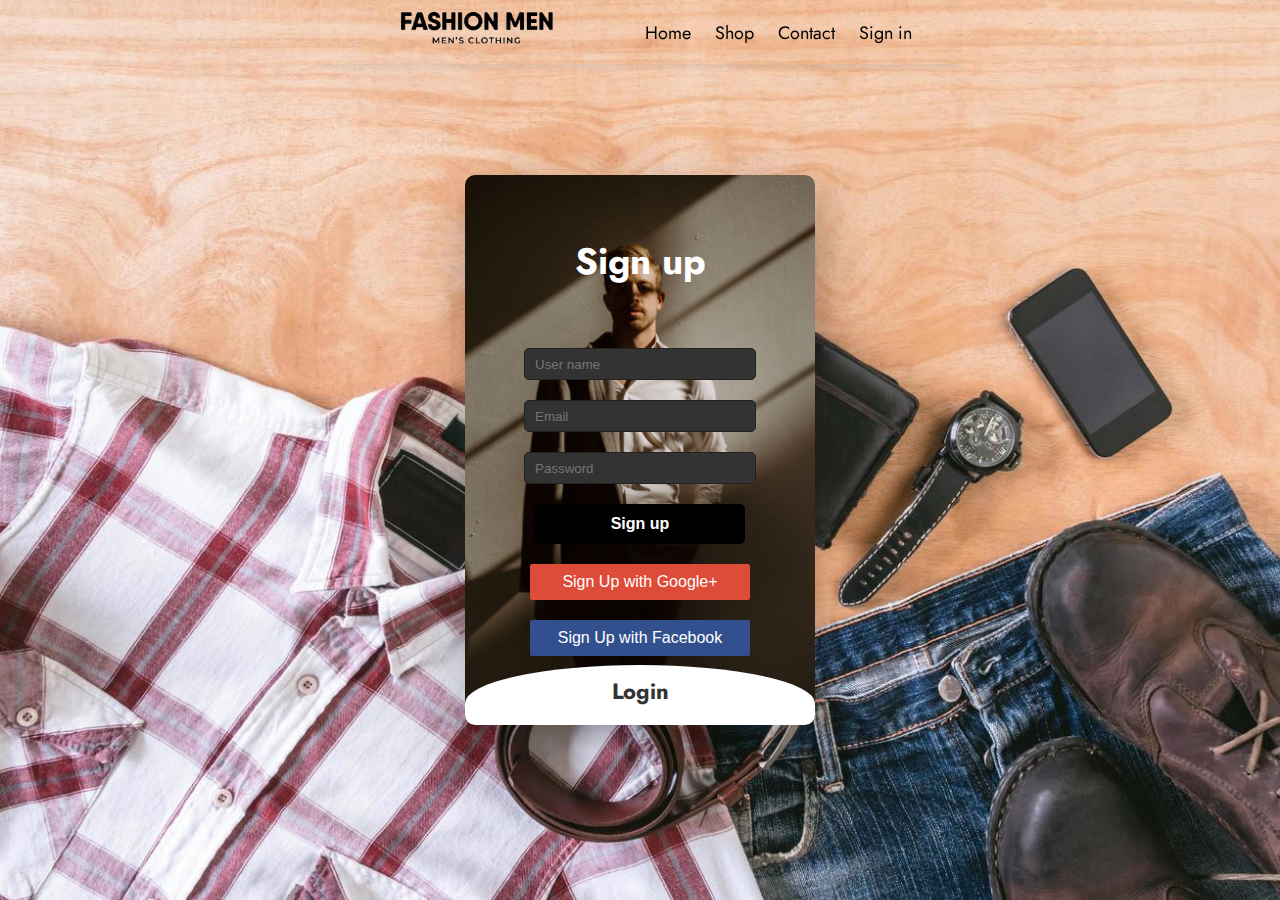
<file: login.html>
<!DOCTYPE html>
<html>

<head>
	<title>Login</title>
	<link rel="stylesheet" href="login.css">
	<link rel="stylesheet" href="https://fonts.googleapis.com/css2?family=Jost:wght@500&display=swap">
	<link rel="stylesheet" href="https://cdn.jsdelivr.net/npm/boxicons@latest/css/boxicons.min.css">

	<nav class="navbar">
		<div class="navbar-container">
			<input type="checkbox" name="" id="checkbox">
			<div class="hamburger-lines">
				<span class="line line1"></span>
				<span class="line line2"></span>
				<span class="line line3"></span>
			</div>
			<ul class="menu-items">
				<li><a href="index.html">Home</a></li>
				<li><a href="index.html#sellers">Shop</a></li>
				<li><a href="index.html#contact">Contact</a></li>
				<li><a href="login.html">Sign in</a></li>
			</ul>
			<div class="logo">
				<img src="logo.png" alt="logo">
			</div>
		</div>
	</nav>
</head>

<body>
	<div class="main">
		<input type="checkbox" id="chk" aria-hidden="true">
		<div class="signup">
			<form id="signup-form">
				<label for="chk" aria-hidden="true" style="color: white;">Sign up</label>
				<input type="text" name="txt" id="username" placeholder="User name" required="">
				<input type="email" name="email" id="email" placeholder="Email" required="">
				<input type="password" name="pswd" id="password" placeholder="Password" required="">
				<button id="signup-button"><a href="index.html" style="color:white; text-decoration:none;">Sign
						up</a></button>
				<div class="right">
					<button class="social-signin google"><a href="index.html"
							style="color:white; text-decoration:none;">Sign Up with Google+</a></button>
					<button class="social-signin facebook"><a href="index.html"
							style="color:white; text-decoration:none;"><span>Sign Up with Facebook</span></a></button>
				</div>
			</form>
		</div>
		<div class="login">
			<form id="signin-form">
				<label for="chk" aria-hidden="true">Login</label>
				<input type="text" name="username" id="username" placeholder="Username" required="">
				<input type="password" name="pswd" id="password" placeholder="Password" required="">
				<button id="signin-button"><a href="index.html"
						style="color:white; text-decoration:none;">Login</a></button>
				<div class="right">
					<button class="social-signin google"><a href="index.html"
							style="color:white; text-decoration:none;">Sign in with Google+</a></button>
					<button class="social-signin facebook"><a href="index.html"
							style="color:white; text-decoration:none;"><span>Sign in with Facebook</span></a></button>
				</div>
			</form>
		</div>
	</div>
</body>

</html>
</file>
<file: login.css>
body {
    margin: 0;
    padding: 0;
    display: flex;
    justify-content: center;
    align-items: center;
    min-height: 100vh;
    font-family: 'Jost', sans-serif;
    background: url("background.jpg") no-repeat center/ cover;
    /* Replace with your image path */

}

.main {
    width: 350px;
    height: 550px;
    background: url("signup-background.jpg") no-repeat center/ cover;
    /* Replace with your image path */
    overflow: hidden;
    border-radius: 10px;
    box-shadow: 5px 20px 50px rgba(0, 0, 0, 0.3);
    /* Black shadow */
}

#chk {
    display: none;
}

/* //-----sign up----- //*/

.signup {
    position: relative;
    width: 100%;
    height: 100%;
}

.right .signup {
    display: block;
    margin-bottom: 40px;
    font-size: 28px;
    color: #FFF;
    text-align: center;
}

button.social-signin {
    margin-bottom: 20px;
    width: 220px;
    height: 36px;
    border: none;
    border-radius: 2px;
    color: #FFF;
    font-family: 'Roboto', sans-serif;
    font-weight: 500;
    transition: 0.2s ease;
    cursor: pointer;
}

button.social-signin:hover,
button.social-signin:focus {
    box-shadow: 0 2px 4px rgba(0, 0, 0, 0.4);
    transition: 0.2s ease;
}

button.social-signin:active {
    box-shadow: 0 1px 2px rgba(0, 0, 0, 0.4);
    transition: 0.2s ease;
}

button.social-signin.facebook {
    background: #32508E;
}

button.social-signin.google {
    background: #DD4B39;
}

label {
    color: black;
    /* White text */
    font-size: 2.3em;
    justify-content: center;
    display: flex;
    margin: 60px;
    font-weight: bold;
    cursor: pointer;
    transition: 0.5s ease-in-out;
}

input {
    width: 60%;
    height: 10px;
    background: #333;
    /* Dark gray background for input fields */
    justify-content: center;
    display: flex;
    margin: 20px auto;
    padding: 10px;
    border: 1px solid #222;
    /* Dark gray border */
    outline: none;
    border-radius: 5px;
    color: #fff;
    /* White text for inputs */
}

button {
    width: 60%;
    height: 40px;
    margin: 10px auto;
    justify-content: center;
    display: block;
    color: #fff;
    /* White text */
    background: black;
    /* black background */
    font-size: 1em;
    font-weight: bold;
    margin-top: 20px;
    outline: none;
    border: none;
    border-radius: 5px;
    transition: 0.2s ease-in;
    cursor: pointer;
}

button:hover {
    background: black;
    /* black on hover */
}

/* //----login-----//*/

.login {
    height: 460px;
    background: #fff;
    /* White background for the login form */
    border-radius: 60% / 10%;
    transform: translateY(-180px);
    transition: 0.8s ease-in-out;
}

.login label {
    color: #333;
    /* Dark gray text */
    transform: scale(0.6);
}

#chk:checked~.login {
    transform: translateY(-500px);
}

#chk:checked~.login label {
    transform: scale(1);
}

#chk:checked~.signup label {
    transform: scale(0.6);
}

/* //........ Navbar ........// */

.navbar input[type="checkbox"],
.navbar .hamburger-lines {
    display: none;
}

.navbar {
    box-shadow: 0 5px 4px rgb(146 161 176 / 15%);
    position: fixed;
    top: 0;
    background: var(--white);
    color: var(--black);
    z-index: 100;
}

.navbar-container {
    display: flex;
    justify-content: space-between;
    align-items: center;
    height: 64px;
}

.navbar img {
    height: 50px;
    width: auto;
    margin-left: 3rem;
}

.menu-items {
    order: 2;
    display: flex;
    margin-right: 3rem;
}

.menu-items li {
    list-style: none;
    margin-left: 1.5rem;
    font-size: 1.2rem;
}

.navbar-container ul a {
    text-decoration: none;
    color: var(--black);
    font-size: 18px;
    position: relative;
}

.navbar-container ul a:after {
    content: "";
    position: absolute;
    background: var(--primary-color);
    height: 3px;
    width: 0;
    left: 0;
    bottom: -10px;
    transition: 0.3s;
}

.navbar-container ul a:hover:after {
    width: 100%;
}

@media (max-width: 768px) {
    .navbar {
        opacity: 0.95;
    }

    .navbar-container input[type="checkbox"],
    .navbar-container .hamburger-lines {
        display: block;
    }

    .navbar-container {
        display: block;
        position: relative;
        height: 64px;
    }

    .navbar-container input[type="checkbox"] {
        position: absolute;
        display: block;
        height: 32px;
        width: 30px;
        top: 20px;
        left: 20px;
        z-index: 5;
        opacity: 0;
        cursor: pointer;
    }

    .navbar-container .hamburger-lines {
        display: block;
        height: 28px;
        width: 35px;
        position: absolute;
        top: 20px;
        left: 20px;
        z-index: 2;
        display: flex;
        flex-direction: column;
        justify-content: space-between;
    }

    .navbar-container .hamburger-lines .line {
        display: block;
        height: 4px;
        width: 100%;
        border-radius: 10px;
        background: #333;
    }

    .navbar-container .hamburger-lines .line1 {
        transform-origin: 0% 0%;
        transition: transform 0.3s ease-in-out;
    }

    .navbar-container .hamburger-lines .line2 {
        transition: transform 0.2s ease-in-out;
    }

    .navbar-container .hamburger-lines .line3 {
        transform-origin: 0% 100%;
        transition: transform 0.3s ease-in-out;
    }

    .navbar .menu-items {
        padding-top: 100px;
        background: #fff;
        height: 100vh;
        max-width: 100%;
        transform: translate(-150%);
        display: flex;
        flex-direction: column;
        /* margin-left: -40px;
        padding-left: 40px; */
        text-align: center;
        transition: transform 0.5s ease-in-out;
        /* box-shadow: 5px 0px 10px 0px #aaa; */
        overflow: scroll;
    }

    .navbar .menu-items li {
        margin-bottom: 2rem;
        font-size: 1.1rem;
        font-weight: 500;
    }

    .menu-items li,
    .navbar img {
        margin: 0;
    }

    .navbar .menu-items li:nth-child(1) {
        margin-top: 1.5rem;
    }

    .navbar-container .logo img {
        position: absolute;
        top: 10px;
        right: 15px;
        margin-top: 8px;
    }

    .navbar-container input[type="checkbox"]:checked~.menu-items {
        transform: translateX(0);
    }

    .navbar-container input[type="checkbox"]:checked~.hamburger-lines .line1 {
        transform: rotate(45deg);
    }

    .navbar-container input[type="checkbox"]:checked~.hamburger-lines .line2 {
        transform: scaleY(0);
    }

    .navbar-container input[type="checkbox"]:checked~.hamburger-lines .line3 {
        transform: rotate(-45deg);
    }

    .navbar-container input[type="checkbox"]:checked~.home_page img {
        display: none;
        background: #fff;
    }
}

@media (max-width: 500px) {
    .navbar-container input[type="checkbox"]:checked~.navbar-container img {
        display: none;
    }
}
</file>
